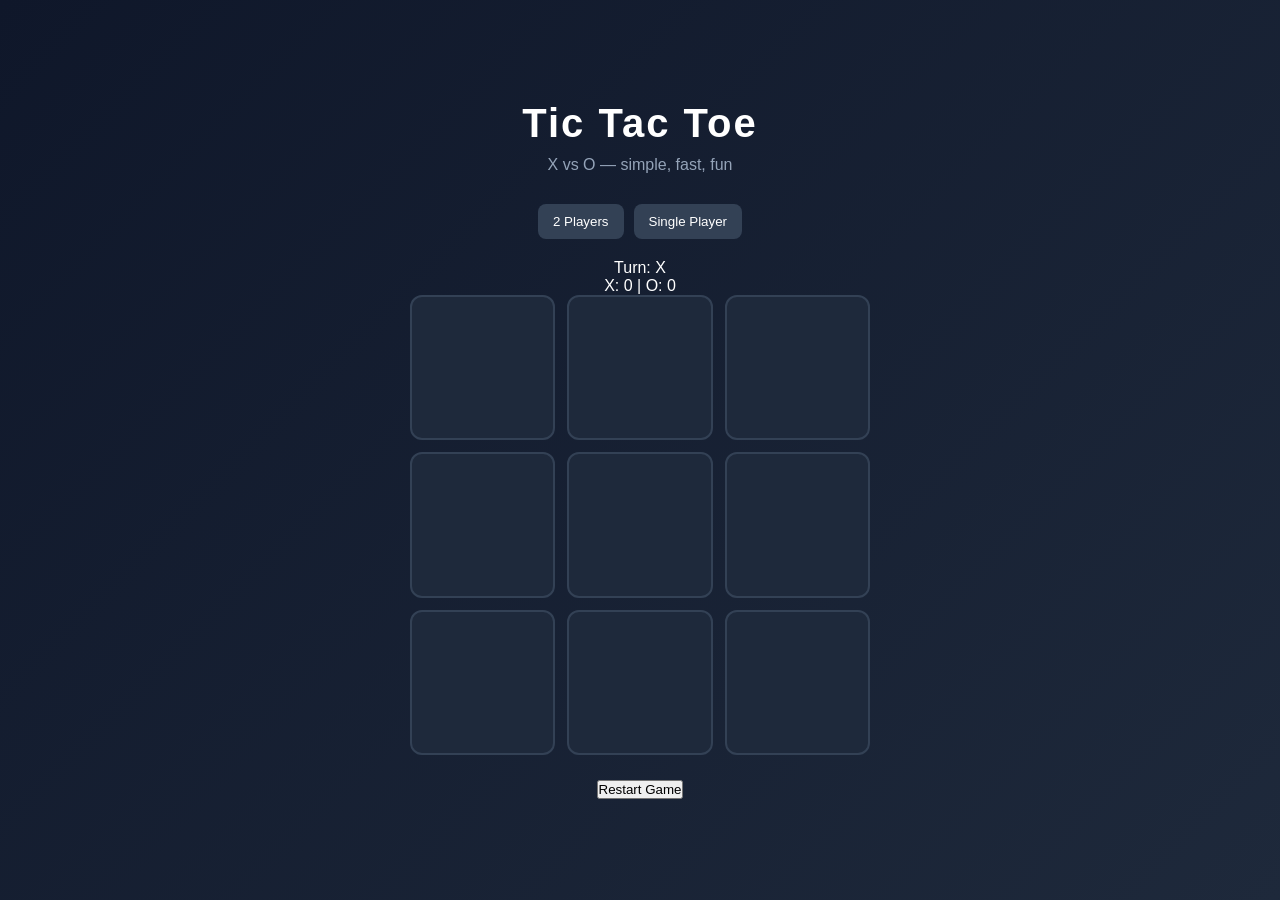
<file: index.html>
<!DOCTYPE html>
<html lang="en">
<head>
  <meta charset="UTF-8" />
  <meta name="viewport" content="width=device-width, initial-scale=1.0" />
  <title>Tic Tac Toe</title>
  <link rel="stylesheet" href="style.css" />
</head>

<body>
  

  <main class="app">

    <!-- Header -->
    <section class="header">
      <h1>Tic Tac Toe</h1>
      <p class="subtitle">X vs O — simple, fast, fun</p>
    </section>
    <div class="mode">
  <button id="pvp">2 Players</button>
  <button id="ai">Single Player</button>
</div>
    <div>
      <p id="turnbox"> Turn: X</p>
      <p id="scoreBox">X: 0 | O: 0</p>
    </div>

    <!-- Game board -->
    <section class="board-container">
      <div class="board" id="board">

        <button class="cell"></button>
        <button class="cell"></button>
        <button class="cell"></button>

        <button class="cell"></button>
        <button class="cell"></button>
        <button class="cell"></button>

        <button class="cell"></button>
        <button class="cell"></button>
        <button class="cell"></button>

      </div>
    </section>
    <div id="popup" class="popup hidden">
    <h1 id="popupText"></h1>
    <button id="playAgain">Play Again</button>
</div>
<p id="messagebox"></p>
    <!-- Controls -->
    <section class="controls">
      <button id="reset-btn">Restart Game</button>
    </section>
    <script src="script.js"></script>

  </main>
  

</body>
</html>
</file>
<file: style.css>
/* Reset */
* {
  margin: 0;
  padding: 0;
  box-sizing: border-box;
  font-family: Arial, sans-serif;
}

/* Body */
.mode {
  display: flex;
  justify-content: center;
  gap: 10px;
  margin-bottom: 20px;
}

.mode button {
  padding: 10px 15px;
  border: none;
  border-radius: 8px;
  cursor: pointer;
  background: #334155;
  color: white;
  transition: 0.3s;
}

.mode button:hover {
  background: #475569;
}

.mode button.active {
  background: #38bdf8;
  color: #0f172a;
}



body {
  background: linear-gradient(135deg, #0f172a, #1e293b);
  color: white;
  min-height: 100vh;
  display: flex;
  justify-content: center;
  align-items: center;
}

/* Main layout */
.app {
  width: 100%;
  max-width: 500px;
  padding: 20px;
  text-align: center;
}

/* Header */
.header h1 {
  font-size: 2.5rem;
  margin-bottom: 10px;
  letter-spacing: 2px;
}

.subtitle {
  color: #94a3b8;
  margin-bottom: 30px;
}

/* Board */
.board {
  display: grid;
  grid-template-columns: repeat(3, 1fr);
  gap: 12px;
}

/* Cells */
.cell {
  aspect-ratio: 1 / 1;
  background: #1e293b;
  border: 2px solid #334155;
  font-size: 40px;
  font-weight: bold;
  transition: all 0.2s ease;
  color: white;
  cursor: pointer;
  border-radius: 12px;
}

.cell.pop {
  transform: scale(1.3);
}

/* Hover effect */
.cell:hover {
  background: #334155;
  transform: scale(1.05);
}

/* Click animation */
.cell:active {
  transform: scale(0.95);
}

/* Focus (keyboard accessibility) */
.cell:focus {
  outline: 2px solid #38bdf8;
}

/* Win animation */
.win {
  background-color: lightgreen;
  animation: glow 0.8s infinite alternate;
}

@keyframes glow {
  from {
    box-shadow: 0 0 5px lightgreen;
  }
  to {
    box-shadow: 0 0 20px green;
  }
}

/* Disable board */
.disabled {
  pointer-events: none;
  opacity: 0.6;
}

/* Controls */
.controls {
  margin-top: 25px;
}


.popup {
  position: fixed;
  top: 0;
  left: 0;
  width: 100%;
  height: 100%;
  background: rgba(0,0,0,0.8);
  display: flex;
  flex-direction: column;
  justify-content: center;
  align-items: center;
  color: white;
  font-size: 40px;
  z-index: 9999;
}

.hidden {
  display: none;
}

.popup button {
  margin-top: 20px;
  padding: 10px 20px;
  font-size: 18px;
  cursor: pointer;
}
/* Reset button */
.reset-btn {
  padding: 12px 20px;
  border: none;
  border-radius: 10px;
  background: #38bdf8;
  color: #0f172a;
  font-weight: bold;
  cursor: pointer;
  transition: 0.3s ease;
}

.reset-btn:hover {
  background: #0ea5e9;
  transform: translateY(-2px);
}

.reset-btn:active {
  transform: scale(0.95);
}

/* Confetti */
.confetti {
  position: fixed;
  width: 8px;
  height: 8px;
  background: red;
  top: 0;
  animation: fall 2s linear forwards;
  z-index: 9999;
}

@keyframes fall {
  to {
    transform: translateY(100vh) rotate(360deg);
    opacity: 0;
  }
}

/* ===== RESPONSIVENESS (IMPROVED ONLY) ===== */
@media (max-width: 600px) {

  .app {
    padding: 15px;
  }

  .header h1 {
    font-size: 1.8rem;
  }

  .subtitle {
    font-size: 0.9rem;
  }

  .board {
    gap: 8px;
  }

  .cell {
    font-size: clamp(24px, 8vw, 38px);
    border-radius: 10px;
  }

  .reset-btn {
    width: 100%;
    padding: 14px;
    font-size: 1rem;
  }

  .controls {
    display: flex;
    flex-direction: column;
    gap: 10px;
  }
    .popup {
    padding: 20px;
  }

  .popup h1 {
    font-size: 1.8rem;
    text-align: center;
  }

  .popup button {
    width: 100%;
    max-width: 200px;
    font-size: 1rem;
    padding: 12px;
  }
}
</file>
<file: Documents/YEAR 3 SEMESTER II/NEXUS FRONT-END/TIC TAC TOE/style.css>
/* Reset */
* {
  margin: 0;
  padding: 0;
  box-sizing: border-box;
  font-family: Arial, sans-serif;
}

/* Body */
.mode {
  display: flex;
  justify-content: center;
  gap: 10px;
  margin-bottom: 20px;
}

.mode button {
  padding: 10px 15px;
  border: none;
  border-radius: 8px;
  cursor: pointer;
  background: #334155;
  color: white;
  transition: 0.3s;
}

.mode button:hover {
  background: #475569;
}

.mode button.active {
  background: #38bdf8;
  color: #0f172a;
}



body {
  background: linear-gradient(135deg, #0f172a, #1e293b);
  color: white;
  min-height: 100vh;
  display: flex;
  justify-content: center;
  align-items: center;
}

/* Main layout */
.app {
  width: 100%;
  max-width: 500px;
  padding: 20px;
  text-align: center;
}

/* Header */
.header h1 {
  font-size: 2.5rem;
  margin-bottom: 10px;
  letter-spacing: 2px;
}

.subtitle {
  color: #94a3b8;
  margin-bottom: 30px;
}

/* Board */
.board {
  display: grid;
  grid-template-columns: repeat(3, 1fr);
  gap: 12px;
}

/* Cells */
.cell {
  aspect-ratio: 1 / 1;
  background: #1e293b;
  border: 2px solid #334155;
  font-size: 40px;
  font-weight: bold;
  transition: all 0.2s ease;
  color: white;
  cursor: pointer;
  border-radius: 12px;
}

.cell.pop {
  transform: scale(1.3);
}

/* Hover effect */
.cell:hover {
  background: #334155;
  transform: scale(1.05);
}

/* Click animation */
.cell:active {
  transform: scale(0.95);
}

/* Focus (keyboard accessibility) */
.cell:focus {
  outline: 2px solid #38bdf8;
}

/* Win animation */
.win {
  background-color: lightgreen;
  animation: glow 0.8s infinite alternate;
}

@keyframes glow {
  from {
    box-shadow: 0 0 5px lightgreen;
  }
  to {
    box-shadow: 0 0 20px green;
  }
}

/* Disable board */
.disabled {
  pointer-events: none;
  opacity: 0.6;
}

/* Controls */
.controls {
  margin-top: 25px;
}


.popup {
  position: fixed;
  top: 0;
  left: 0;
  width: 100%;
  height: 100%;
  background: rgba(0,0,0,0.8);
  display: flex;
  flex-direction: column;
  justify-content: center;
  align-items: center;
  color: white;
  font-size: 40px;
  z-index: 9999;
}

.hidden {
  display: none;
}

.popup button {
  margin-top: 20px;
  padding: 10px 20px;
  font-size: 18px;
  cursor: pointer;
}
/* Reset button */
.reset-btn {
  padding: 12px 20px;
  border: none;
  border-radius: 10px;
  background: #38bdf8;
  color: #0f172a;
  font-weight: bold;
  cursor: pointer;
  transition: 0.3s ease;
}

.reset-btn:hover {
  background: #0ea5e9;
  transform: translateY(-2px);
}

.reset-btn:active {
  transform: scale(0.95);
}

/* Confetti */
.confetti {
  position: fixed;
  width: 8px;
  height: 8px;
  background: red;
  top: 0;
  animation: fall 2s linear forwards;
  z-index: 9999;
}

@keyframes fall {
  to {
    transform: translateY(100vh) rotate(360deg);
    opacity: 0;
  }
}

/* ===== RESPONSIVENESS (IMPROVED ONLY) ===== */
@media (max-width: 600px) {

  .app {
    padding: 15px;
  }

  .header h1 {
    font-size: 1.8rem;
  }

  .subtitle {
    font-size: 0.9rem;
  }

  .board {
    gap: 8px;
  }

  .cell {
    font-size: clamp(24px, 8vw, 38px);
    border-radius: 10px;
  }

  .reset-btn {
    width: 100%;
    padding: 14px;
    font-size: 1rem;
  }

  .controls {
    display: flex;
    flex-direction: column;
    gap: 10px;
  }
    .popup {
    padding: 20px;
  }

  .popup h1 {
    font-size: 1.8rem;
    text-align: center;
  }

  .popup button {
    width: 100%;
    max-width: 200px;
    font-size: 1rem;
    padding: 12px;
  }
}
</file>
